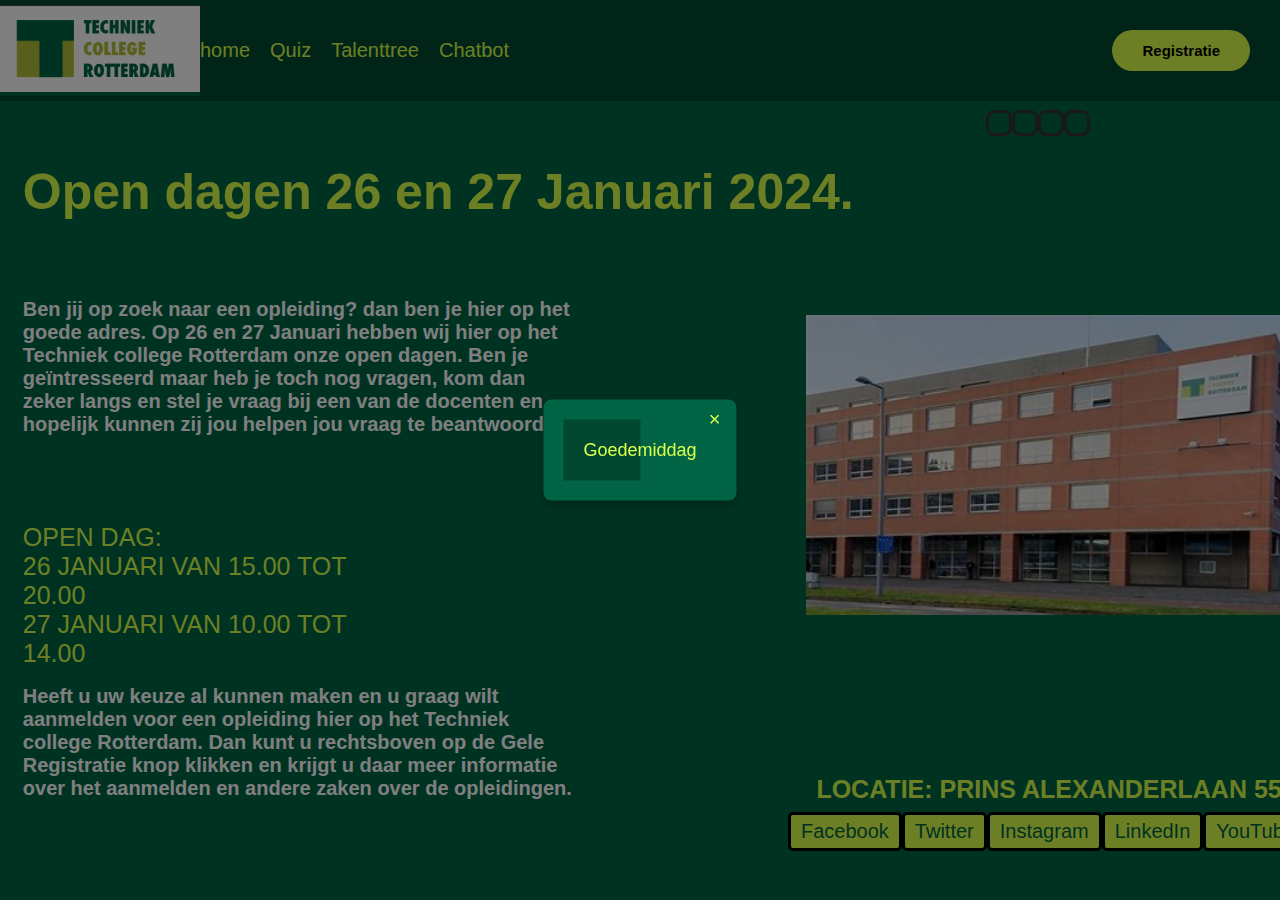
<file: index.html>
<!DOCTYPE html>
<html lang="en">
<head>
    <meta charset="UTF-8">
    <title> Project LJ1 P2</title>
    <link rel="stylesheet" href="style.css">
    <script src="javascript.js"></script>

</head>
<body>
<nav>
    <ul class="nav_links">
        <div class="logo">
            <img src="tcr.png" alt="tcr logo">
        </div>
        <li><a href="index.html">home</a></li>
        <li><a href="quiz.html"> Quiz </a></li>
        <li><a href="talent%20tree.html"> Talenttree</a></li>
        <li><a href="chatbot.html"> Chatbot </a></li>
    </ul>
    <a href="aanmeldpage.html" class="nav-button"> Registratie </a>
</nav>



<div id="overlay" class="overlay"></div>

<div id="popup" class="popup-container">
    <span class="close" onclick="sluitPopup()">&times;</span>
    <p id="welkomstTekst"></p>
</div>


<div class="text-overlay">
    Open dagen 26 en 27 Januari 2024.
</div>

<div class="text-overlay1">
    Ben jij op zoek naar een opleiding? dan ben je hier op het goede adres.
    Op 26 en 27 Januari hebben wij hier op het Techniek college Rotterdam
    onze open dagen. Ben je geïntresseerd maar heb je toch nog vragen,
    kom dan zeker langs en stel je vraag bij een van de docenten en hopelijk
    kunnen zij jou helpen jou vraag te beantwoorden.
</div>

<div class="text-overlay2">
Heeft u uw keuze al kunnen maken en u graag wilt aanmelden voor een opleiding hier op het Techniek college Rotterdam.
Dan kunt u rechtsboven op de Gele Registratie knop klikken en krijgt u daar meer informatie over het aanmelden en andere zaken over de opleidingen.
</div>

<div class="text-overlay3">
    OPEN DAG:
    <br>
    26 JANUARI VAN 15.00 TOT 20.00
    <br>
    27 JANUARI VAN 10.00 TOT 14.00
</div>

<div class="text-overlay4">
    LOCATIE: PRINS ALEXANDERLAAN 55
</div>

<div class="countdown-container">
    <div class="countdown">
        <div id="days"></div>
        <div id="hours"></div>
        <div id="minutes"></div>
        <div id="seconds"></div>
    </div>
</div>

<div class="social-links">
    <a href="https://www.facebook.com/techniekcollegerotterdam" id="facebook-link">Facebook</a>
    <a href="https://twitter.com/techniekcollege" id="twitter-link">Twitter</a>
    <a href="https://www.instagram.com/techniekcollegerotterdam/" id="instagram-link">Instagram</a>
    <a href="https://www.linkedin.com/company/techniek-college-rotterdam/" id="linkedin-link">LinkedIn</a>
    <a href="https://www.youtube.com/user/techniekcollegerotterdam" id="youtube-link">YouTube</a>
</div>



<img src="tcr%20foto.jpg" alt="image" class="image1">

<script src="javascript.js"></script>
</body>
</html>
</file>
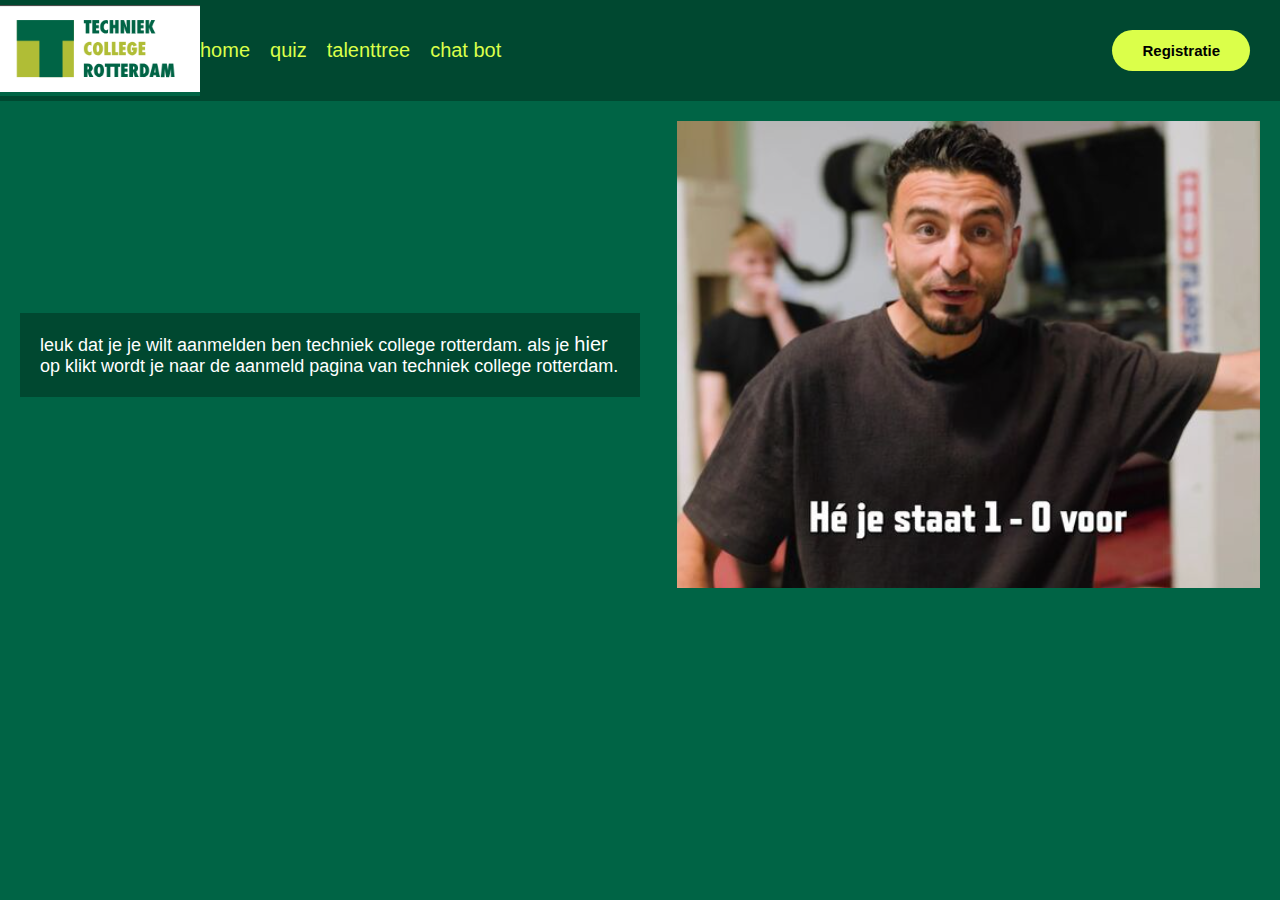
<file: aanmeldpage.html>
<!DOCTYPE html>
<html lang="en">
<head>
    <meta charset="UTF-8">
    <title>aanmeldpage</title>
  <link rel="stylesheet" href="style.css">
</head>
<body>
<nav>
  <ul class="nav_links">
    <div class="logo">
      <img src="tcr.png" alt="tcr logo">
    </div>
    <li><a href="index.html">home</a></li>
    <li><a href="quiz.html">quiz</a></li>
    <li><a href="../talent%20tree.html">talenttree</a></li>
    <li><a href="chatbot.html">chat bot</a></li>
  </ul>
  <a href="aanmeldpage.html" class="nav-button"> Registratie </a>
</nav>
<div class="content-container">
<p>leuk dat je je wilt aanmelden ben techniek college rotterdam. als je <a class="side-link" href="https://www.techniekcollegerotterdam.nl/aanmelden">hier</a> op klikt wordt je naar de aanmeld pagina van techniek college rotterdam. </p>
<img class="tcrfoto" src="registatie%20pagina%20foto.png" alt="foto van tcr">
</div>
</body>
</html>
</file>
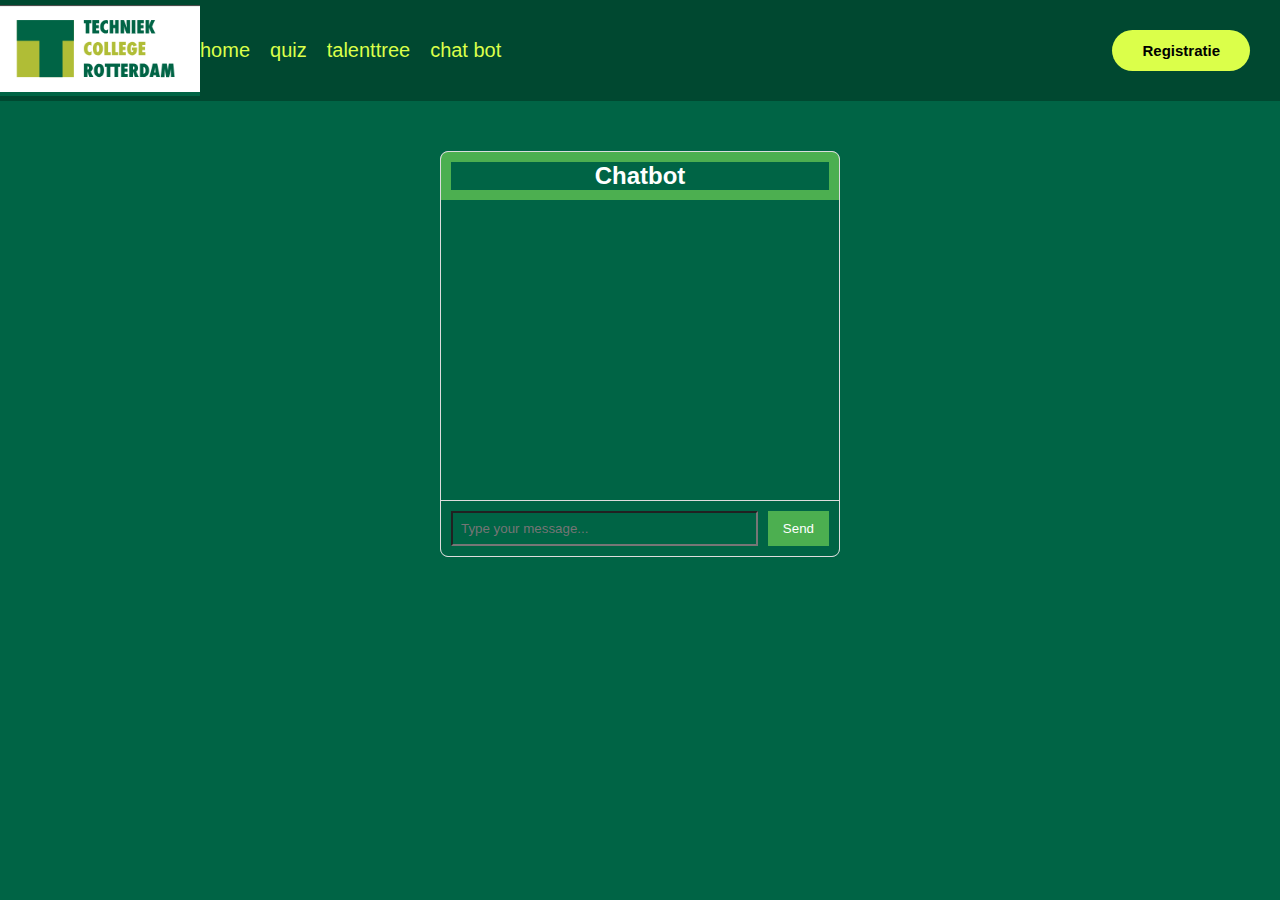
<file: chatbot.html>
<!DOCTYPE html>
<html lang="en">
<head>
    <meta charset="UTF-8">
    <title>chatbot</title>
    <link rel="stylesheet" href="style.css">
    <meta name="viewport"
    content="width=device-width, initial-scale=1.0">
</head>
<body>
<nav>
    <ul class="nav_links">
        <div class="logo">
            <img src="tcr.png" alt="tcr logo">
        </div>
        <li><a href="index.html">home</a></li>
        <li><a href="quiz.html">quiz</a></li>
        <li><a href="../talent%20tree.html">talenttree</a></li>
        <li><a href="chatbot.html">chat bot</a></li>
    </ul>
    <a href="aanmeldpage.html" class="nav-button"> Registratie </a>
</nav>
<h1>

</h1>

    <div class="chat-container">
        <div class="chat-header">
            <h2>Chatbot</h2>
        </div>
        <div class="chat-box" id="chat-box">
        </div>
        <div class="chat-input">
            <input type="text" id="user-input" placeholder="Type your message...">
            <button onclick="sendMessage()">Send</button>
        </div>
    </div>
<script src="javascript.js"></script>
</body>
</html>
</file>
<file: style.css>
@import url('https://fonts.googleapis.com/css2?family=Montserrat:wght@500&display=swap');
*{
    box-sizing: border-box;
    margin: 0;
    padding: 0;
    background-color: #006445;
}

p {
    color: white;
    justify-content: flex-start;
    text-align: left;
    width: 50%;
    font-size: 18px;
    background-color: #004830;
    padding: 20px;
}

nav {
    display: flex;
    justify-content: space-between;
    align-items: center;
    background-color: #004830;
    margin: 0px;
}

.logo img {
    width: 200px;
    height: auto;
    background-color: #004830;
}

ul {
    list-style-type: none;
    display: flex;
    background-color: #004830;
    margin: 0px;
    align-items: center;
}

li {
    margin-right: 20px;
    background-color: #004830;
}

a {
    text-decoration: none;
    color: #dbff4a;
    background-color: #004830;
    font-size: 20px;
    transition: border-bottom 0.5s;
}



.content-container {
    display: flex;
    justify-content: space-between;
    align-items: center;
    padding: 20px;
}

.side-link{
    color: white;
    background-color: #004830;
}


.nav-button{
    border: none;
    background: #dbff4a;
    padding: 12px 30px;
    border-radius: 30px;
    color: black;
    font-weight: bold;
    font-size: 15px;
    margin: 30px;
}


.text-overlay {
    position: absolute;
    top: 17%;
    left: 1%;
    color: white;
    padding: 10px;
    font-size: 50px;
    font-weight: bold;
}

.text-overlay1 {
    position: absolute;
    top: 32%;
    left: 1%;
    color: white;
    padding: 10px;
    font-size: 20px;
    width: 45%;
}

.text-overlay2 {
    position: absolute;
    top: 80%;
    left: 1%;
    color: #dbff4a;
    padding: 10px;
    font-size: 20px;
    width: 45%;
}

.image1 {
    position: absolute;
    width: 500px;
    height: 300px;
    top: 35%;
    left: 63%;
}

body {
    font-family: Arial, sans-serif;
    margin: 0;
    padding: 0;
    background-color: #006445;
}

.chat-container {
    max-width: 400px;
    margin: 50px auto;
    background-color: white;
    border: 1px solid #ddd;
    border-radius: 8px;
    overflow: hidden;
}

.chat-header {
    background-color: #4CAF50;
    color: #fff;
    padding: 10px;
    text-align: center;
}

.chat-box {
    height: 300px;
    overflow-y: auto;
    padding: 10px;
}

.chat-input {
    display: flex;
    justify-content: space-between;
    padding: 10px;
    border-top: 1px solid #ddd;
}

input {
    flex: 1;
    padding: 8px;
    margin-right: 10px;
}

button {
    background-color: #4CAF50;
    color: #fff;
    border: none;
    padding: 8px 15px;
    cursor: pointer;
}

/* CSS code van regel 1 tot en met regel 230 is van de home page.*/


a:hover {
    color: #dbff4a;

}
.content-container {
    display: flex;
    justify-content: space-between;
    align-items: center;
    padding: 20px;
}

.side-link{
    color: white;
    background-color: #004830;
}

button:hover{
    transform: scale(1.3);
}

.text-overlay {
    position: absolute;
    top: 17%;
    left: 1%;
    color: #dbff4a;
    padding: 10px;
    font-size: 50px;
    font-weight: bold;
}

.text-overlay1 {
    position: absolute;
    top: 32%;
    left: 1%;
    color: white;
    padding: 10px;
    font-size: 20px;
    width: 45%;
    font-weight: bold;
}

.text-overlay2 {
    position: absolute;
    top: 75%;
    left: 1%;
    color: white;
    padding: 10px;
    font-size: 20px;
    width: 45%;
    font-weight: bold;
}

.text-overlay3 {
    position: absolute;
    top: 57%;
    left: 1%;
    color: #dbff4a;
    padding: 10px;
    font-size: 25px;
    width: 30%;
}

.text-overlay4 {
 position: absolute;
    top: 85%;
    left: 63%;
    color: #dbff4a;
    padding: 10px;
    font-size: 25px;
    width: 45%;
    font-weight: bold;
    /* dit is de tekst van de locatie van de school. hier in de code heb ik ervoor gezorgd dat
     de tekst een kleur heeft en op de juiste plek staat met de juiste grootte.*/
}


.image1 {
    position: absolute;
    width: 500px;
    height: 300px;
    top: 35%;
    left: 63%;
}

.popup-container p {
    color: #dbff4a;
}

/* Stijl voor de pop-up container */
.popup-container {
    display: none;
    position: absolute;
    top: 50%;
    left: 50%;
    transform: translate(-50%, -50%);
    background-color: #006445;
    padding: 20px;
    border-radius: 8px;
    box-shadow: 0 4px 8px rgba(0, 0, 0, 0.2);
    z-index: 2;
    color: #dbff4a;
    text-align: center;

}

/* Stijl voor het p-element binnen de pop-up */
.popup-container p {
    margin: 0;
    color: #dbff4a;
}

/* Stijl voor de sluitknop */
.close {
    position: absolute;
    top: 8px;
    right: 16px;
    font-size: 20px;
    cursor: pointer;
    color: #dbff4a;
}

/* Stijl voor de overlay achter de pop-up */
.overlay {
    display: none;
    position: fixed;
    top: 0;
    left: 0;
    width: 100%;
    height: 100%;
    background-color: rgba(0, 0, 0, 0.5);
    z-index: 1;
}

body {
    margin: 0;
}

.countdown-container {
    position: absolute;
    top: 105px;
    left: 77%;
    text-align: center;
    /* ik heb er hier voor gezorgd dat de countdown de juiste plek op het scherm krijgt en dus goed te zien is.*/
}

.countdown {
    display: flex;
    flex-direction: row;
    font-size: 2rem;
    /* hierbij heb ik ervoor gezorgd hoe de countdown op beeld staat. staat ie in kolommen omloog of als een rij opzij.*/
}

#days, #hours, #minutes, #seconds {
    border: 3px solid #333;
    border-radius: 8px;
    padding: 10px;
    margin-top: 5px;
    text-align: center;
    color: #dbff4a;
    background-color: #006445;
    /* hier heb ik de randen en kleur en tekst aangepast naar het gene wat wij mooi vinden en styling van TCR.*/
}

.social-links {
    display: flex;
    justify-content: space-evenly;
    margin: 20px;
    position: absolute;
    top: 88%;
    left: 60%;
    /* dit is de code waardoor de linkjes op de juiste afstand van elkaar staat met de juiste margins. */
}

.social-links a {
    text-decoration: none;
    color: #006445;
    background-color: #dbff4a;
    padding: 5px 10px;
    border: 3px solid black;
    border-radius: 5px;
    transition: background-color 0.3s ease;
    /* de code hierin gaat over de styling van de linkjes. denk aan de kleuren van de buttons en de border erom heen. */
}

.social-links a:hover {
    background-color: #333;
    color: #fff;
    /* dit gaat over de button als je erover heen gaat met je muis. dan veranderd hij van kleur */
}

.social-link.active {
    transform: scale(1.1);
    /* dit is de grootte als je eroverheen gaat met de muis. hij word dus ietsjes groter. */
}
</file>
